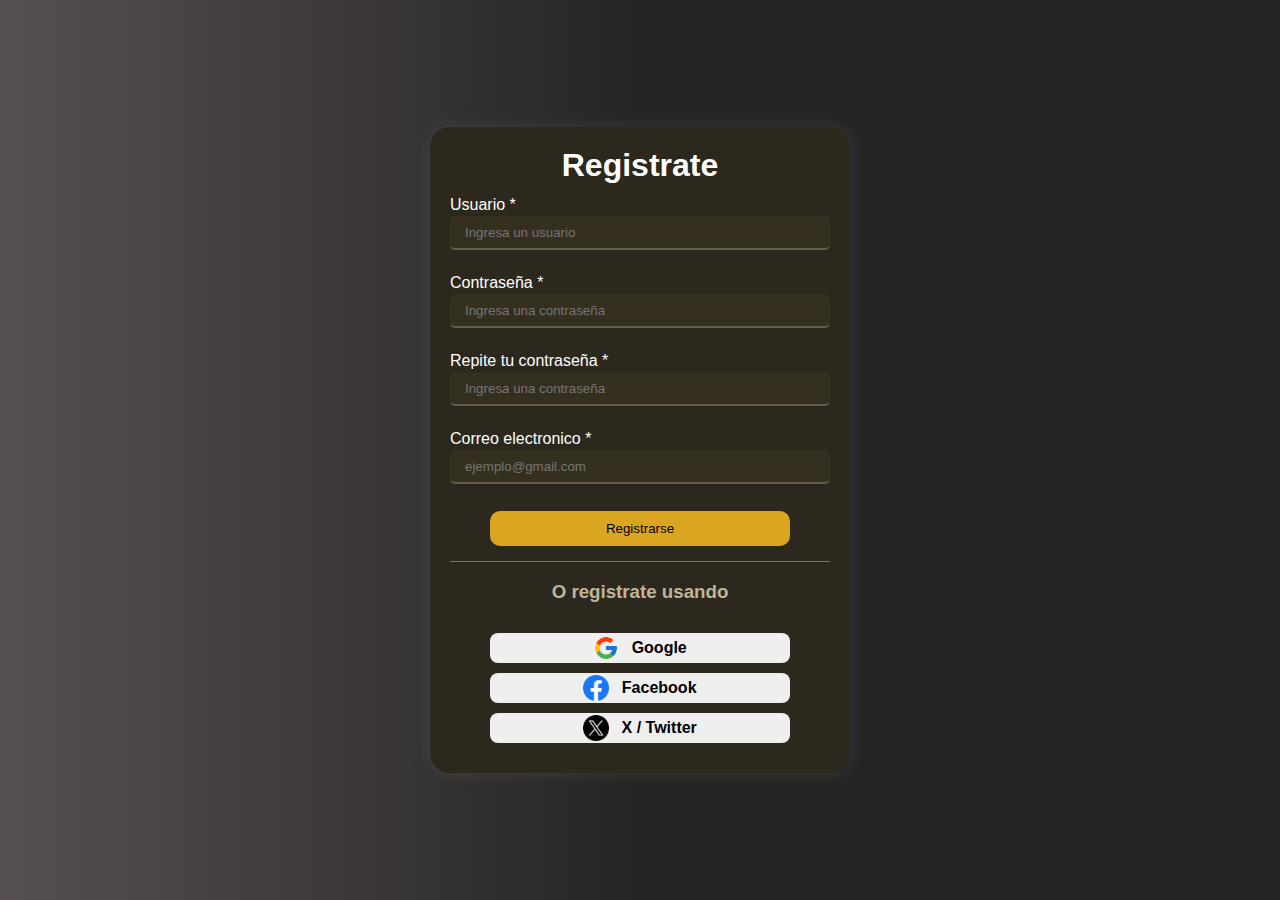
<file: Register/register.html>
<!DOCTYPE html>
<html lang="en">
  <head>
    <meta charset="UTF-8" />
    <meta name="viewport" content="width=device-width, initial-scale=1.0" />
    <link rel="stylesheet" href="styles.css" />
    <title>Registrate</title>
  </head>
  <body>
    <div class="register-container">
      <div class="row">
        <form class="form" action="" method="">
          <h1>Registrate</h1>
          <div class="form-group">
            <label for="username">Usuario *</label>
            <input
              class="form-item"
              type="text"
              name="username"
              id="username"
              aria-placeholder="Ingresa tu suario"
              placeholder="Ingresa un usuario"
              required
            />
          </div>

          <div class="form-group">
            <label for="password">Contraseña *</label>
            <input
              class="form-item"
              type="password"
              name="password"
              id="password"
              aria-placeholder="Ingresa una contraseña"
              placeholder="Ingresa una contraseña"
              required
            />
          </div>

          <div class="form-group">
            <label for="password">Repite tu contraseña *</label>
            <input
              class="form-item"
              type="password"
              name="password"
              id="password2"
              aria-placeholder="Ingresa una contraseña"
              placeholder="Ingresa una contraseña"
              required
            />
          </div>

          <div class="form-group">
            <label for="email">Correo electronico *</label>
            <input
              class="form-item"
              type="email"
              name="email"
              id="email"
              aria-placeholder="correo electronico"
              placeholder="ejemplo@gmail.com"
              required
            />
          </div>

          <div class="btn-submit">
            <button class="form-item" type="submit" id="submit-btn">
              Registrarse
            </button>
          </div>

          <div class="form-item2">
            <h3>O registrate usando</h3>
            <button class="register-btn" type="button">
              <img src="../img/icons8-logo-de-google-96.png" alt="google" />
              <span class="text">Google</span>
            </button>
            <button class="register-btn" type="button">
              <img src="../img/facebook.png" alt="facebook" />
              <span class="text">Facebook</span>
            </button>
            <button class="register-btn" type="button">
              <img src="../img/gorjeo.png" alt="google" />
              <span class="text">X / Twitter</span>
            </button>
          </div>
        </form>
      </div>
    </div>

    <script src="register.js"></script>
  </body>
</html>
</file>
<file: Register/styles.css>
body,
html {
  margin: 0;
  padding: 0;
  font-family: "Segoe UI", Tahoma, Geneva, Verdana, sans-serif;
}

.form {
  display: flex;
  flex-direction: column;
  box-sizing: border-box;
}

.register-container {
  background-image: linear-gradient(
    to right,
    rgb(87, 79, 79) 0%,
    rgb(37, 37, 36) 50%
  );
  width: 100%;
  min-height: 100vh;
  display: flex;
  align-items: center;
  justify-content: center;
  position: absolute;
  overflow: hidden;
}

h1 {
  color: #fff;
  text-align: center;
  width: 100%;
  margin: 0;
}

h3 {
  color: #c0b49a;
  text-align: center;
  margin-bottom: 30px;
}

.row {
  background-color: #352f20;
  position: relative;
  width: 380px;
  padding: 20px;
  border-radius: 20px;
  z-index: 10;
}

.row::after {
  content: "";
  position: absolute;
  top: 0;
  right: 0;
  left: 0;
  bottom: 0;
  background-color: rgb(26, 25, 25);
  border-radius: 20px;
  box-shadow: 0 0 15px #6b6b6b;
  z-index: -1;
  opacity: 0.3;
}

.form-group {
  display: flex;
  flex-direction: column;
  margin: 12px 0;

  /* Hijos */
  .form-item {
    height: 30px;
    background-color: #352f20;
    color: #fff;
    outline: none;
    border: none;
    border-bottom: SOLID 2px #665e49;
    border-radius: 5px;
    padding-left: 15px;
  }

  .form-item:hover {
    background-color: #38352f;
  }

  .form-item2 {
    display: flex;
    justify-content: center;
    align-items: center;
  }
}

label {
  color: #fff;
  margin-bottom: 2px;
}

.btn-submit {
  display: flex;
  align-items: center;
  justify-content: center;
  padding: 15px;
  border-bottom: 1px solid #9b7619;

  #submit-btn {
    background-color: #daa520;
    width: 100%;
    max-width: 300px;
    height: 35px;
    border: none;
    border-radius: 10px;
    cursor: pointer;
    transition: all 0.3s ease;
  }

  #submit-btn:hover {
    background-color: #9b7619;
  }
}

.register-btn {
  display: flex;
  align-items: center;
  justify-content: center;
  gap: 0.8em;

  width: 100%;
  max-width: 300px;
  margin: 10px auto;
  border: none;
  border-radius: 8px;
  font-size: 1rem;
  font-weight: bold;
  cursor: pointer;
  height: 30px;
  padding: 15px;
  transition: all 0.3s ease;
}

.register-btn img {
  height: 1.6em;
  width: auto;
}

.register-btn:hover {
  width: 100%;
  max-width: 325px;
  background-color: #919191;
}
</file>
